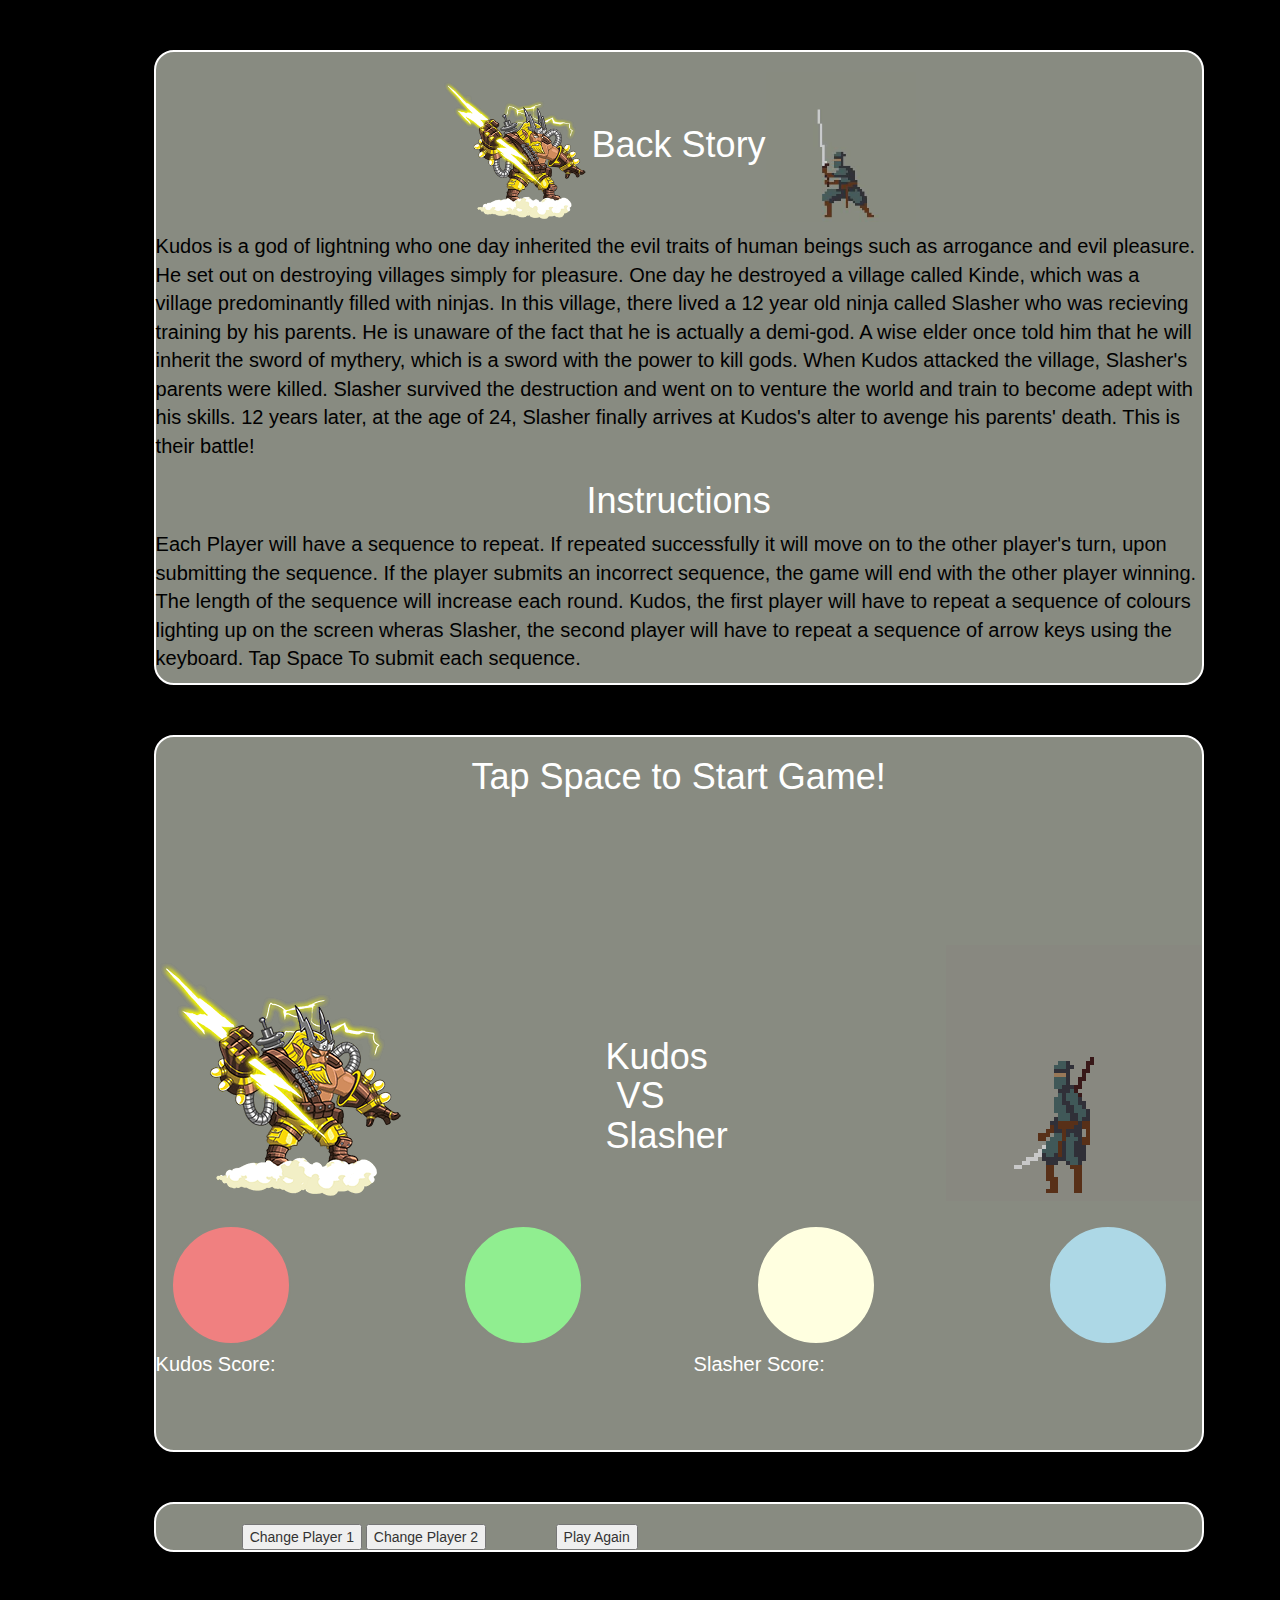
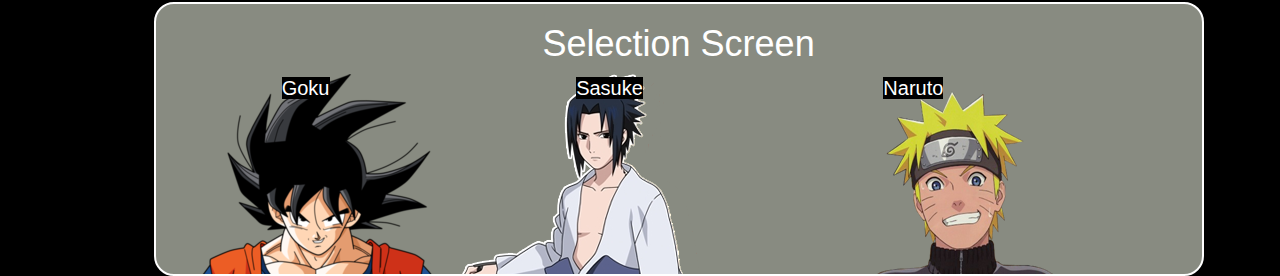
<file: project-1/index.html>
<!DOCTYPE html>
<html>
<head>
	<title>Sparta Core Project 1</title>
	<link rel="stylesheet" href="https://maxcdn.bootstrapcdn.com/bootstrap/3.3.7/css/bootstrap.min.css" integrity="sha384-BVYiiSIFeK1dGmJRAkycuHAHRg32OmUcww7on3RYdg4Va+PmSTsz/K68vbdEjh4u" crossorigin="anonymous">
	<script src="https://ajax.googleapis.com/ajax/libs/jquery/3.2.1/jquery.min.js"></script>
	<script src="js/main.js" async></script> 
	<link rel="stylesheet" type="text/css" href="css/style.css">
</head>
<body>	
	<div id="instructions">
		<h1><img src="images/kudos.png" id="bsKudos">Back Story<img src="images/slasher.jpg" id="bsSlasher">
		</h1>
		<p>Kudos is a god of lightning who one day inherited the evil traits of human beings such as arrogance and evil pleasure. He set out on destroying villages simply for pleasure. One day he destroyed a village called Kinde, which was a village predominantly filled with ninjas. In this village, there lived a 12 year old ninja called Slasher who was recieving training by his parents. He is unaware of the fact that he is actually a demi-god. A wise elder once told him that he will inherit the sword of mythery, which is a sword with the power to kill gods. When Kudos attacked the village, Slasher's parents were killed. Slasher survived the destruction and went on to venture the world and train to become adept with his skills. 12 years later, at the age of 24, Slasher finally arrives at Kudos's alter to avenge his parents' death. This is their battle!</p>

		<h1>Instructions</h1>
		<p>Each Player will have a sequence to repeat. If repeated successfully it will move on to the other player's turn, upon submitting the sequence. If the player submits an incorrect sequence, the game will end with the other player winning. The length of the sequence will increase each round. Kudos, the first player will have to repeat a sequence of colours lighting up on the screen wheras Slasher, the second player will have to repeat a sequence of arrow keys using the keyboard. Tap Space To submit each sequence.</p>

	</div>

	<div id="gameCanvas">
		<h1 id="start">Tap Space to Start Game!</h1>
		<h1 id="title">Kudos VS Slasher</h1>
		<img src="images/kudos.png" id="kudos">
		<img src="images/slasher2.gif" id="slasher">

		<!-- circles and arrows -->
		<h3 id="go"></h3>
		<div class="container" id="cont">
			<div class="row">
				<div class="col-md-3">
					<div class="circle" id="red"></div>
					<img id="up" src="images/uparrow.png" />
				</div>
				<div class="col-md-3">
					<div class="circle" id="green"></div>
					<img id="down" src="images/downarrow.png">
				</div>
				<div class="col-md-3">
					<div class="circle" id="yellow"></div>
					<img id="left" src="images/leftarrow.png">
				</div>
				<div class="col-md-3">
					<div class="circle" id="blue"></div>
					<img id="right" src="images/rightarrow.png">
				</div>
			</div>
		</div>

		<!-- scores display -->
		<div class="row">
			<div class="displayResult">
				<div class="col-md-6">
					<div id="result1">Kudos Score: <span id="score1"></span></div>
				</div>
				<div class="col-md-6">
					<div id="result2">Slasher Score: <span id="score2"></span></div>

				</div>
			</div>
		</div>
	</div>

	<div id="gameOver">
		<h1 id="gO"></h1>
		<ul>
			<li id="winner"></li>
			<li id="loser"></li>
		</ul>

		<p id="endResult"></p>
		<button id="pg">Play Again</button>
		<button id="cp">Change Player 1</button>
		<button id="cp2">Change Player 2</button>
	</div>

	<div id="selection">
		<h1>Selection Screen</h1>
		<div class="char" id="char1"><span>Goku</span></div>
		<div class="char" id="char2"><span>Sasuke</span></div>
		<div class="char" id="char3"><span>Naruto</span></div>

	</div>

</body>
</html>
</file>
<file: project-1/css/style.css>
body{
	background-color: black;
}
h1{
	color: white;
	text-align: center;
}
#kudoslife {
	float: left;
}
#slasherlife{
	float: right;
	position: relative;
	right: 160px;
}

/*styling circles*/

.circle{
	height: 120px;
	width: 120px;
	border: 2px solid #888B81;
	border-radius: 120px;
	cursor:pointer;
	display: inline-block;
}

#red{
	background-color: #F08080;
}
#green {
	background-color: #90EE90;
}
#go{
	color: white;
	position: relative;
	height: 50px;
	width: 200px;
	float: left;
}
#yellow {
	background-color: #FFFFE0;
}
#blue {
	background-color: #ADD8E6;
} 
#result1{
	height: 100px;
	width: 150px;
	color: white;
}
#result2{
	height: 100px;
	width: 150px;
	color: white;	
}
#slasher{
	float: right;
	height: 256px;
	width: 256px;
}
#kudos{
	float: left;
	height: 256px;
	width: 256px;
}
#title{
	width: 70px;
	position: relative;
	left: 450px;
	top: 220px;
}
#pg{
	position: relative;
	left: 400px;
}
#gO{
	color: white;
}
ul{
	color: white;
	font-size: 30px;
	list-style: none;
}
#instructions{
	margin: 0 12%;*/
	height: 590px;
	width: 1050px;
	border: 2px solid white;
	margin-top: 50px;
	background-repeat: no-repeat;
	background-size: contain;
	background-color: #888B81;
	border-radius: 20px;
	color: black;
	font-size: 20px;
}
#gameCanvas{
	margin: 0 12%;*/
	height: 590px;
	width: 1050px;
	border: 2px solid white;
	margin-top: 50px;
	background-repeat: no-repeat;
	background-size: contain;
	background-color: #888B81;
	border-radius: 20px;
}
#gameOver{
	margin: 0 12%;*/
	height: 590px;
	width: 1050px;
	border: 2px solid white;
	margin-top: 50px;
	background-color: #888B81;
	border-radius: 20px;
}
#cont{
	margin-top: 290px;
}
.displayResult{
	font-size: 20px;
}
#endResult{
	color: white;
	font-size: 20px;
}
#bsSlasher{
	height: 150px;
	width: 150px;
}
#bsKudos{
	height: 150px;
	width: 150px;
}
#selection {
margin: 0 12%;*/
	height: 590px;
	width: 1050px;
	border: 2px solid white;
	margin-top: 50px;
	background-color: #888B81;
	border-radius: 20px;
}
#char1{
	background-image: url("../images/gokuchar.png");
	background-repeat: no-repeat;

}
#char2{
	background-image: url("../images/sasukechar.png");
	background-repeat: no-repeat;

}
#char3 {
	background-image: url("../images/narutochar.png");
	background-repeat: no-repeat;
}
.char {
	height: 200px;
	width: 300px;
	display: inline-block;
	cursor: pointer;
	text-align: center;
	color: white;
	font-size: 20px;
}
.char span {
	background-color: black;
}
</file>
